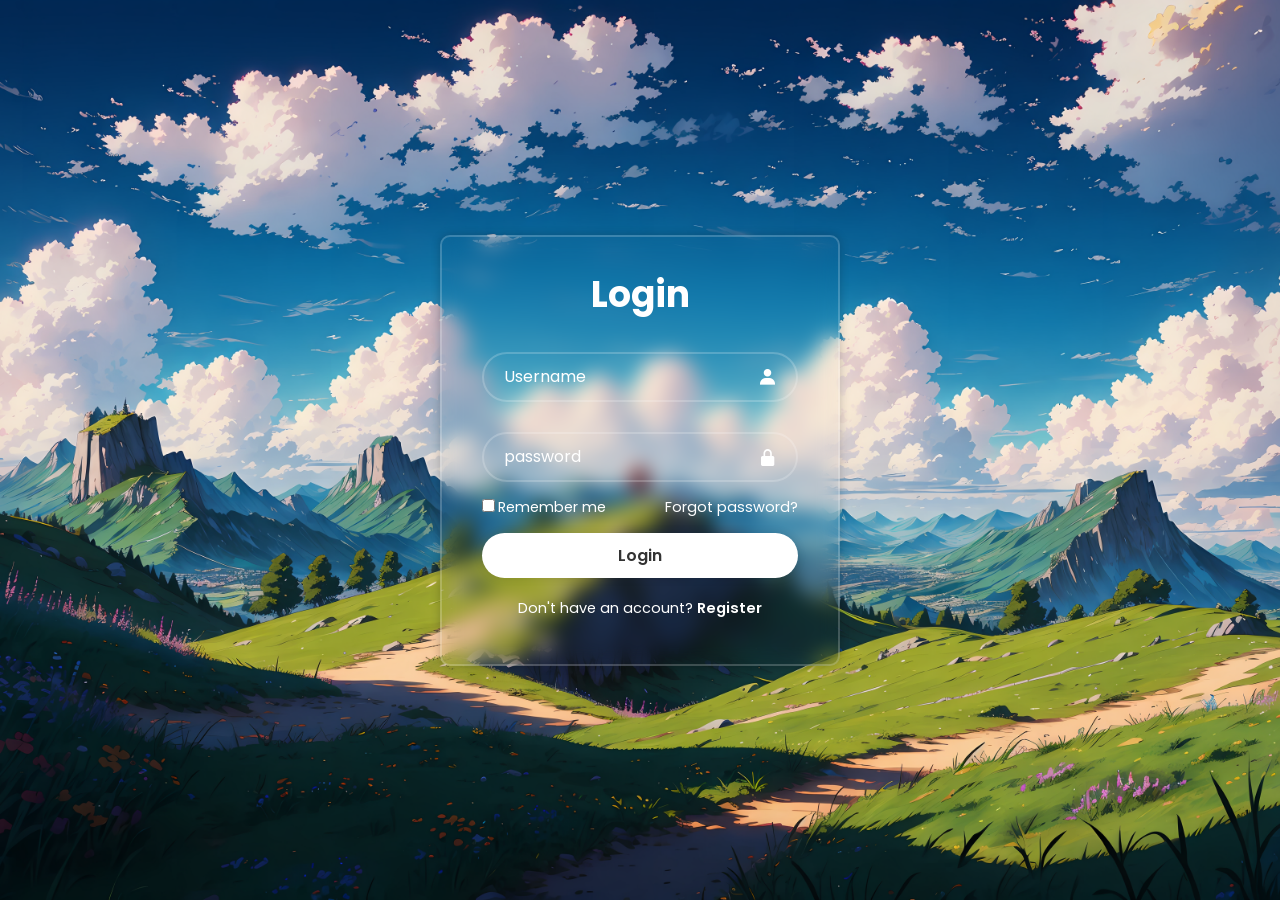
<file: index.htm>
<!DOCTYPE html>
<html lang="en">
<head>
     <meta charset="UTF-8">
     <meta name="viewport" content="width=device-width, initial-scale=1.0">
     <title>Login Page</title>
     <link rel="stylesheet" href='style.css'>
     <link href='https://unpkg.com/boxicons@2.1.4/css/boxicons.min.css' rel='stylesheet'>
</head>
<body>
     <div class="wrapper">
          <form action="">
               <h1>Login</h1>
               <div class="input-box">
                    <input type="text" placeholder="Username" required>
                    <i class='bx bxs-user'></i>
               </div>
               <div class="input-box">
                    <input type="password" placeholder="password" required>
                    <i class='bx bxs-lock-alt' ></i>
               </div>
               <div class="remember-forgot">
                    <label><input type="checkbox">Remember me</label>
                    <a href="#">Forgot password?</a>
               </div>
               <button type="submit" class="btn">Login</button>
               <div class="register-link">
                    <p>Don't have an account?
                         <a href="#">Register</a>
                    </p>
               </div>
          </form>
     </div>
</body>
</html>
</file>
<file: style.css>
@import url('https://fonts.googleapis.com/css2?family=Poppins:ital,wght@0,100;0,200;0,300;0,400;0,500;0,600;0,700;0,800;0,900;1,100;1,200;1,300;1,400;1,500;1,600;1,700;1,800;1,900&display=swap');

* {
     margin: 0;
     padding: 0;
     box-sizing: border-box;
     font-family: "Poppins", sans-serif;
}

body {
     display: flex;
     justify-content: center;
     align-items: center;
     min-height: 100vh;
     background: url('1330094.png') no-repeat;
     background-size: cover;
     background-position: center;
}

.wrapper {
     width: 400px;
     background: transparent;
     border: 2px solid rgba(255, 255, 255, .2);
     backdrop-filter: blur(10px);
     box-shadow: 0 0 10px rgba(0, 0, 0, .2);
     color: #fff;
     border-radius: 10px;
     padding: 30px 40px;
}

.wrapper h1 {
     font-size: 36px;
     text-align: center;
}

.wrapper .input-box {
     position: relative;
     width: 100%;
     height: 50px;
     margin: 30px 0;
}

.input-box input {
     width: 100%;
     height: 100%;
     background: transparent;
     border: none;
     outline: none;
     border: 2px solid rgba(255, 255, 255, .2);
     border-radius: 40px;
     font-size: 16px;
     color: #fff;
     padding: 20px 45px 20px 20px;
}

.input-box input::placeholder {
     color: #fff;
}

.input-box i {
     position: absolute;
     right: 20px;
     top: 50%;
     transform: translateY(-50%);
     font-size: 20px;
}

.wrapper .remember-forgot {
     display: flex;
     justify-content: space-between;
     font-size: 14.5px;
     margin: -15px 0 15px;
}

.remember-forgot label input {
     accent-color: #fff;
     margin-right: 3px;
}

.remember-forgot a {
     color: #fff;
     text-decoration: none;
}

.remember-forgot a:hover {
     text-decoration: underline;
}

.wrapper .btn {
     width: 100%;
     height: 45px;
     background: #fff;
     border: none;
     outline: none;
     border-radius: 40px;
     box-shadow: 0 0 10px rgba(0, 0, 0, .1);
     cursor: pointer;
     font-size: 16px;
     color: #333;
     font-weight: 600;
}

.wrapper .register-link {
     font-size: 14.5px;
     text-align: center;
     margin: 20px 0 15px;
}

.register-link p a {
     color: #fff;
     text-decoration: none;
     font-weight: 600;
}

.register-link p a:hover {
     text-decoration: underline;
}
</file>
